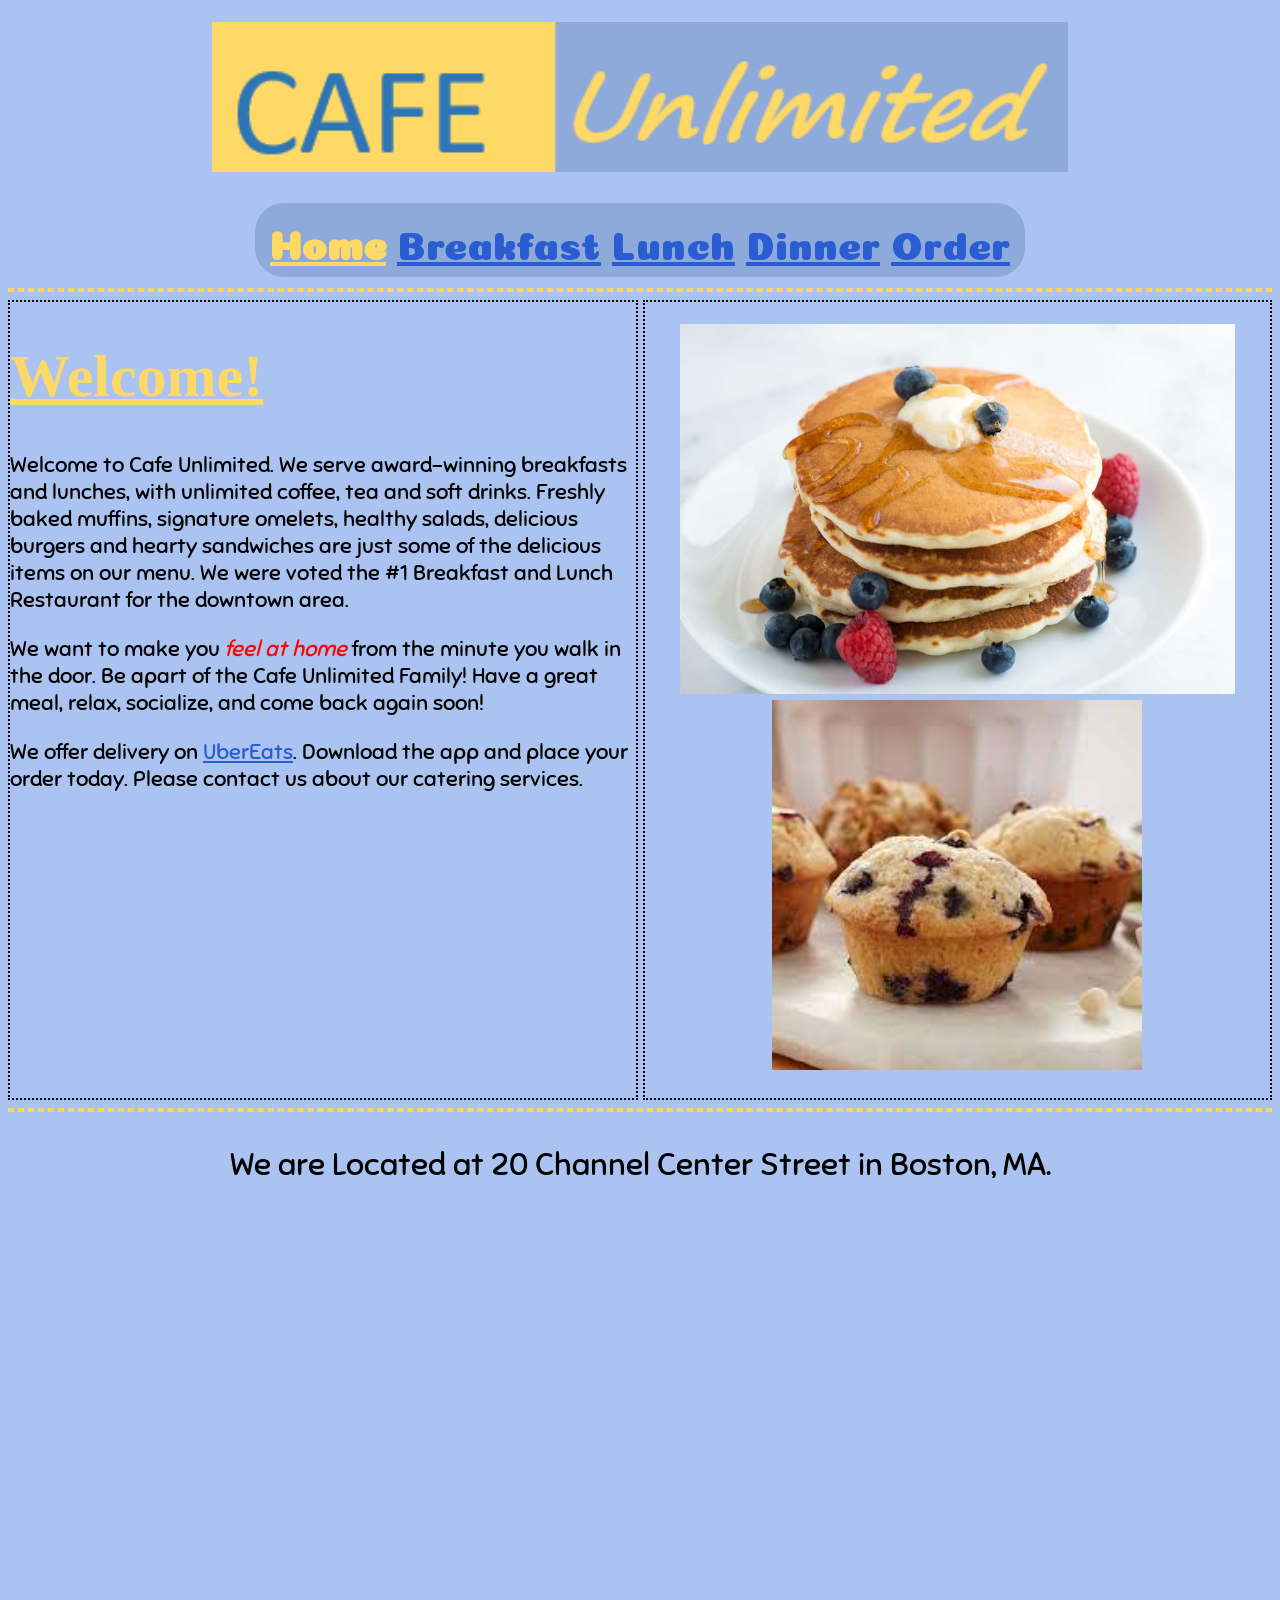
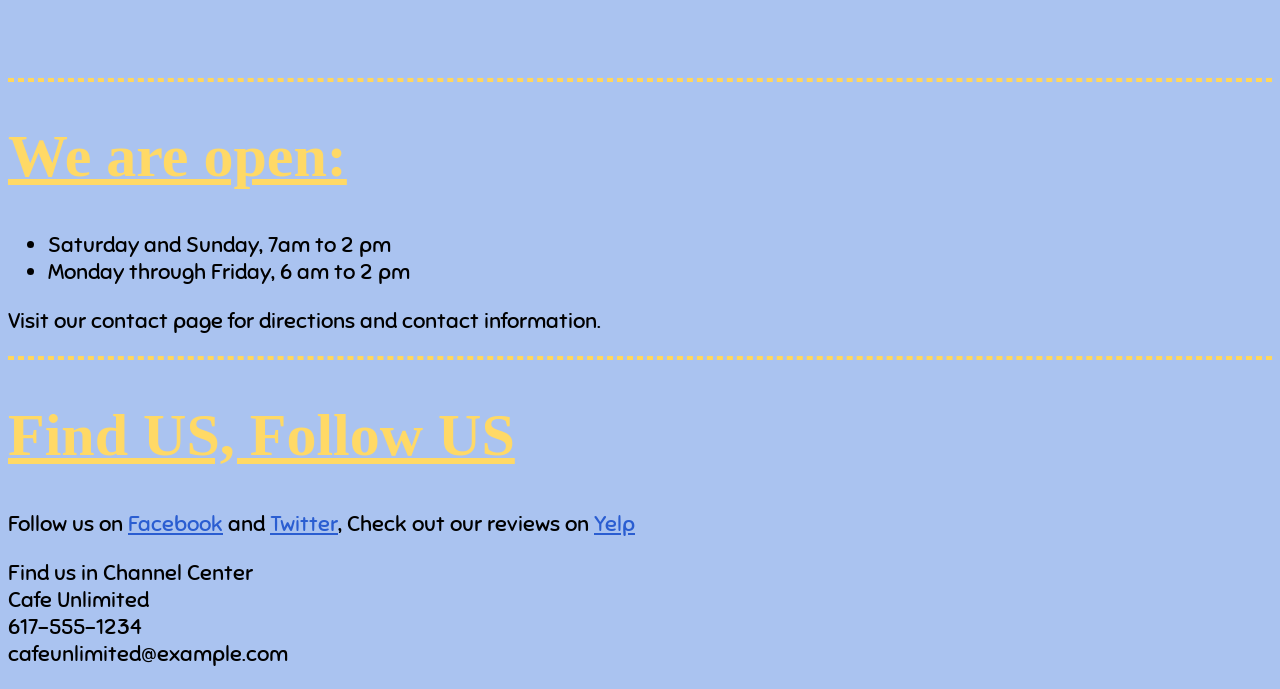
<file: index.html>
<!DOCTYPE html>
<html>

	<head>
		<link href="stylesheet.css" rel="stylesheet">
		<link rel="preconnect" href="https://fonts.googleapis.com">
		<link rel="preconnect" href="https://fonts.gstatic.com" crossorigin>
		<link href="https://fonts.googleapis.com/css2?family=Chewy&family=Coiny&family=League+Spartan:wght@100..900&family=Lilita+One&family=Sniglet:wght@400;800&display=swap" rel="stylesheet">
		<title>
			Cafe Unlimited - Home
		</title>
		<link rel="icon" type="image/jpg" href = "pancake.jpg">
	</head>

	<body>
		<div>
			<center>
			<p>
			<a href="index.html"><img id="Banner" src="banner.png" alt="Cafe_Unlimited_Banner"></a>
			</p>
			</center>
		</div>
		
		
		
		<center>
		<div class="nav">
			<b><a style="color: #FFD966;" href="index.html">Home</a></b>
			<a href = "breakfast.html">Breakfast</a>
			<a href= "lunch.html">Lunch</a>
			<a href= "dinner.html">Dinner</a>
			<a href= "order.html">Order</a></b>
		</div>
		</center>
		<hr>
		<div class="big_welcome">
			<div id="welcome_text">
				<h1>Welcome!</h1>
				<p>Welcome to Cafe Unlimited. We serve award-winning breakfasts and lunches, with unlimited coffee, tea and soft drinks. Freshly baked muffins, signature omelets, healthy salads, delicious burgers and hearty sandwiches are just some of the delicious items on our menu. We were voted the #1 Breakfast and Lunch Restaurant for the downtown area. </p>

				<p>We want to make you <i>feel at home</i>  from the minute you walk in the door. Be apart of the Cafe Unlimited Family! Have a great meal, relax, socialize, and come back again soon!</p>

				<p>We offer delivery on <a href="https://ubereast.com">UberEats</a>. Download the app and place your order today. Please contact us about our catering services. </p>
				
			</div>
			
			<div id="welcome_images">
				<center><p>
					<img id="Pancakes" src="Pancakes.jpg" alt="Pancakes">
					<img id="Muffins" src="muffins.jpg" alt="muffins">
				</p></center>
			</div>
		</div>
		<hr>
		<div class="map">
			<center><p style="font-size:32px;">We are Located at 20 Channel Center Street in Boston, MA.</p><center>
			<center><iframe src="https://www.google.com/maps/embed?pb=!1m18!1m12!1m3!1d2948.836342378522!2d-71.05408502336286!3d42.34601247119455!2m3!1f0!2f0!3f0!3m2!1i1024!2i768!4f13.1!3m3!1m2!1s0x89e37a7de82a1251%3A0xb79b53cf96e26c94!2s20%20Channel%20Center%20St%2C%20Boston%2C%20MA%2002210!5e0!3m2!1sen!2sus!4v1795023308344!5m2!1sen!2sus" width="600" height="450" style="border:0;" allowfullscreen="" loading="lazy" referrerpolicy="strict-origin-when-cross-origin"></iframe></center>
			<hr>
		</div>

		<div class="open">
			<h1>We are open:</h1>
			<ul>
				<li>Saturday and Sunday, 7am to 2 pm</li>
				<li>Monday through Friday, 6 am to 2 pm</li>
			</ul>
		</div>
		
		<div class="socials">
			<p>Visit our contact page for directions and contact information.</p>
			<hr>
			<h1>Find US, Follow US</h1>
			<p>Follow us on <a target="_blank" href="https://facebook.com"</a>Facebook</a> and <a target="_blank" href="https://twitter.com">Twitter</a>, Check out our reviews on <a target="_blank" href="https://yelp.com">Yelp</a></p>
		</div>
		
		<div class="contact">
			<p>Find us in Channel Center
			<br>
			Cafe Unlimited
			<br>
			617-555-1234
			<br>
			cafeunlimited@example.com</p>
		</div>

	</body>


</html>
</file>
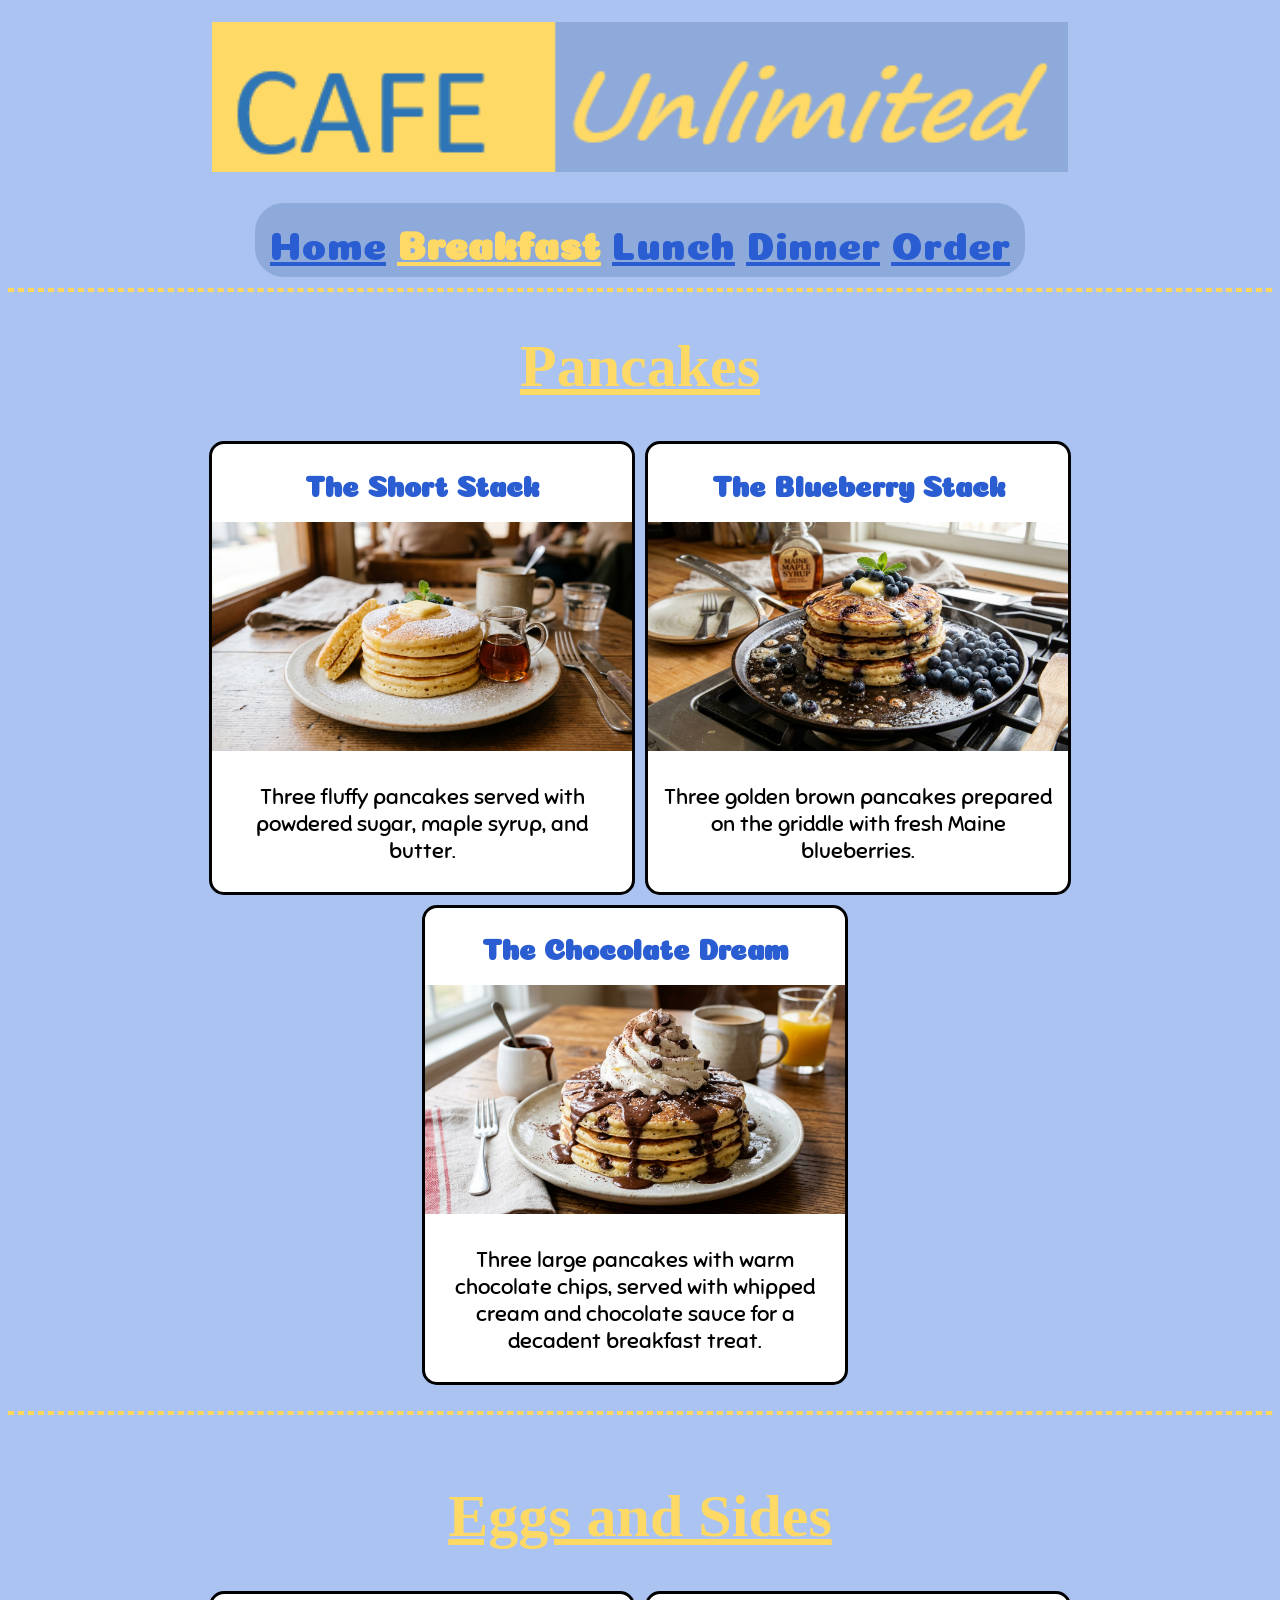
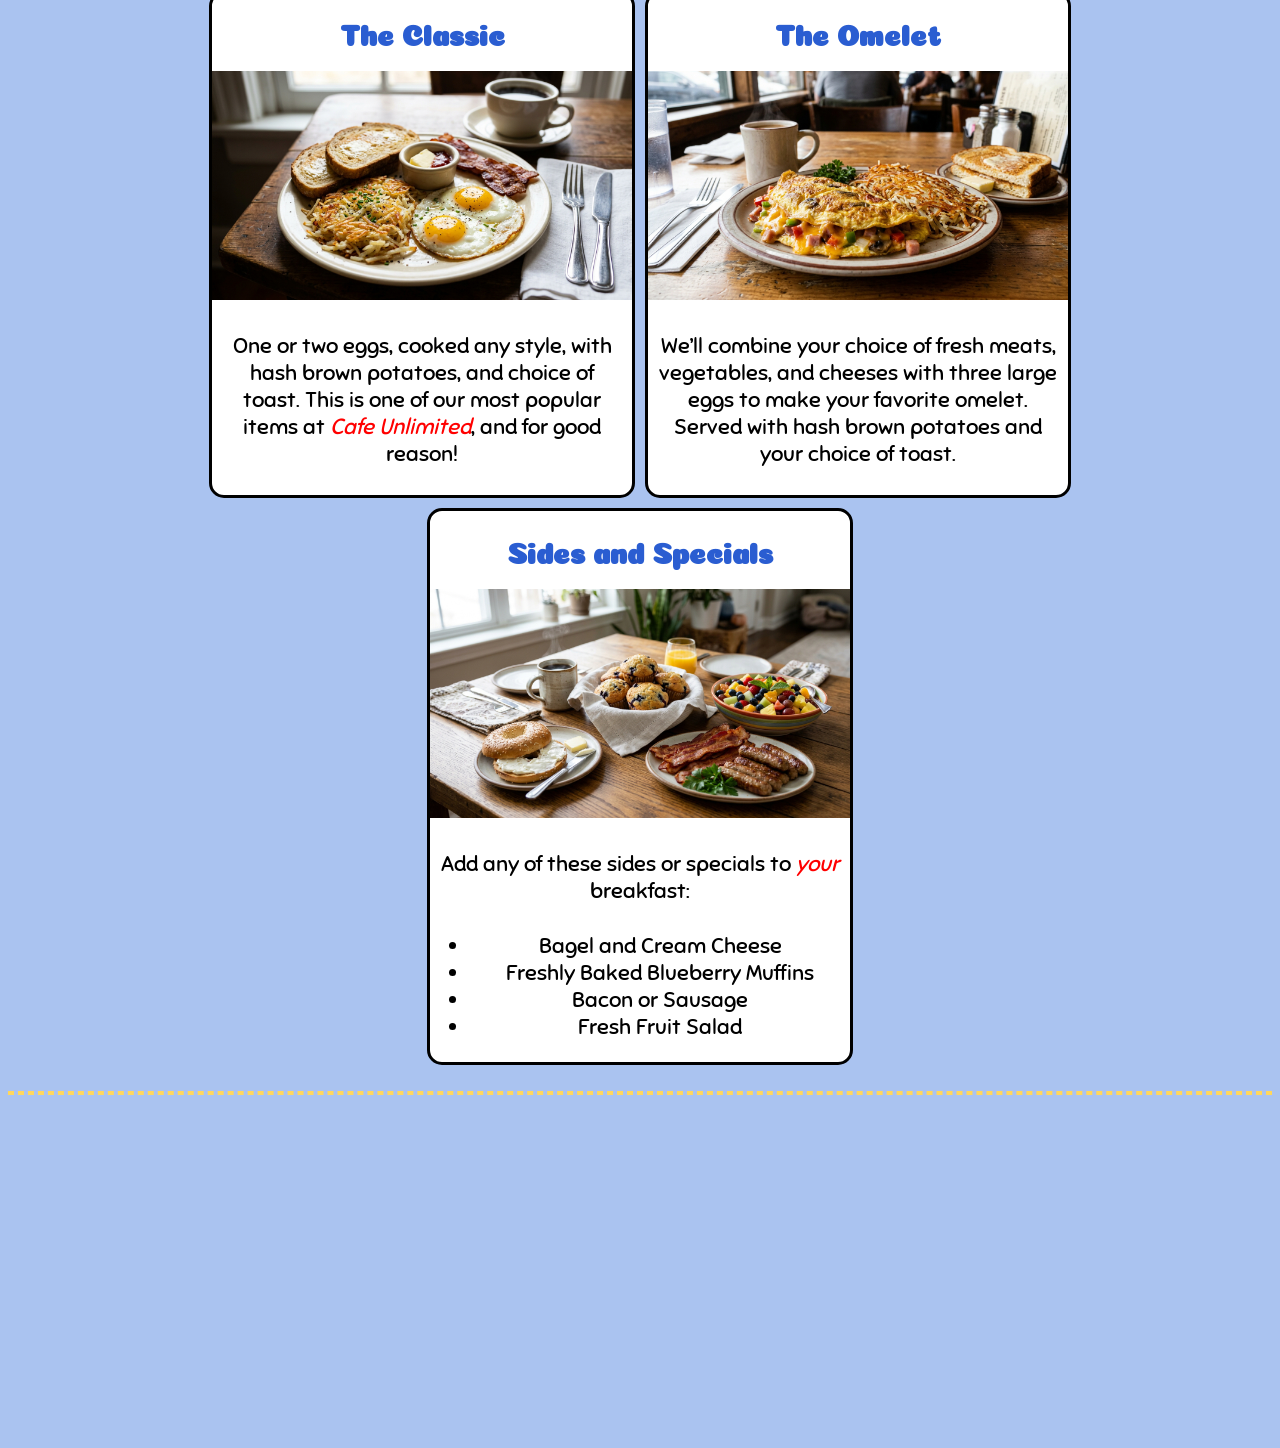
<file: breakfast.html>
<!DOCTYPE html>
<html>
	<head>
		<link href="stylesheet.css" rel="stylesheet">
		<link rel="preconnect" href="https://fonts.googleapis.com">
		<link rel="preconnect" href="https://fonts.gstatic.com" crossorigin>
		<link href="https://fonts.googleapis.com/css2?family=Chewy&family=Coiny&family=League+Spartan:wght@100..900&family=Lilita+One&family=Sniglet:wght@400;800&display=swap" rel="stylesheet">
		<title>Cafe Unlimited - Breakfast</title>
		<link rel="icon" type="image/jpg" href = "pancake.jpg">
	</head>
	
	<body>
		<center>
		<p>
			<a href="index.html"><img id="Banner" src="banner.png" alt="Cafe_Unlimited_Banner"></a>
		</p>
		
		<div class="nav">
			<a href="index.html">Home</a>
			<b><a style="color: #FFD966;" href = "breakfast.html">Breakfast</a></b>
			<a href= "lunch.html">Lunch</a>
			<a href= "dinner.html">Dinner</a>
			<a href= "order.html">Order</a></b>
		</div>
		<hr>

		
		<center><h1>Pancakes</h1></center>
		<center><div class="pancakes">
			<div id="short">
				<center><h2 id="short_title">The Short Stack</h2></center>
				<div>
					<img id="short_image" src="Short Stack.jpg" alt="Short Stack Image">
				</div>
				<p id="short_text">Three fluffy pancakes served with powdered sugar, maple syrup, and butter. </p>
			</div>

			<div id="blueberry">
				<center><h2 id="blueberry_title">The Blueberry Stack</h2></center>
				<div>
					<img id="blueberry_image" src="Blueberry Stack.jpg" alt="Blueberry Image">
				</div>
				<p id="blueberry_text">Three golden brown pancakes prepared on the griddle with fresh Maine blueberries.</p>
			</div>
			
			<div id="chocolate">
				<center><h2 id="chocolate_title">The Chocolate Dream</h2></center>
				<img id="chocolate_image" src="Chocolate Dream.jpg" alt="Chocolate Dream Image">
				<p id="chocolate_text">Three large pancakes with warm chocolate chips, served with whipped cream  and chocolate sauce for a decadent breakfast treat.</p>
			</div>
			<br>
		</div>
		<br>
		<hr>
		<br>
		<h1>Eggs and Sides</h1>
		
		<div class="eggs_and_sides">
			<div id="classic">
				<h2 id="classic_title">The Classic</h2>
				<img id="classic_image" src="Classic.jpg" alt="Classic Image">
				<p id="classic_text">One or two eggs, cooked any style, with hash brown potatoes, and choice of toast. This is one of our most popular items at <i>Cafe Unlimited</i>, and for good reason!</p>
			</div>
			
			<div id="omelet">
				<h2 id="omelet_title">The Omelet</h2>
				<img id="omelet_image" src="Omelet.jpg" alt="Omelet Image">
				<p id="omelet_text">We’ll combine your choice of fresh meats, vegetables, and cheeses with three large eggs to make your favorite omelet. Served with hash brown potatoes and your choice of toast.</p>
			</div>
			
			<div id="sides">
				<h2 id="sides_title">Sides and Specials</h2>
				<img  id="sides_image" src="Sides.jpg" alt="Sides Image">
				<p id="sides_text">Add any of these sides or specials to <i>your</i> breakfast:</p>
					<ul>
						<li id="bagel_text">Bagel and Cream Cheese</li>
						<li id="muffins_text">Freshly Baked Blueberry Muffins</li>
						<li id="bacon_or_sausage">Bacon or Sausage</li>
						<li id="salad">Fresh Fruit Salad</li>
					</ul>
			</div>
		</div>
		
		<br>
		<hr>
		<br>
		<div>
			<iframe width="560" height="315" src="https://www.youtube.com/embed/BPl7D20F2mE?si=XDCH9va1Ebq1F5PP" title="YouTube video player" frameborder="0" allow="accelerometer; autoplay; clipboard-write; encrypted-media; gyroscope; picture-in-picture; web-share" referrerpolicy="strict-origin-when-cross-origin" allowfullscreen></iframe>
		</div>
	</body>
</html>
</file>
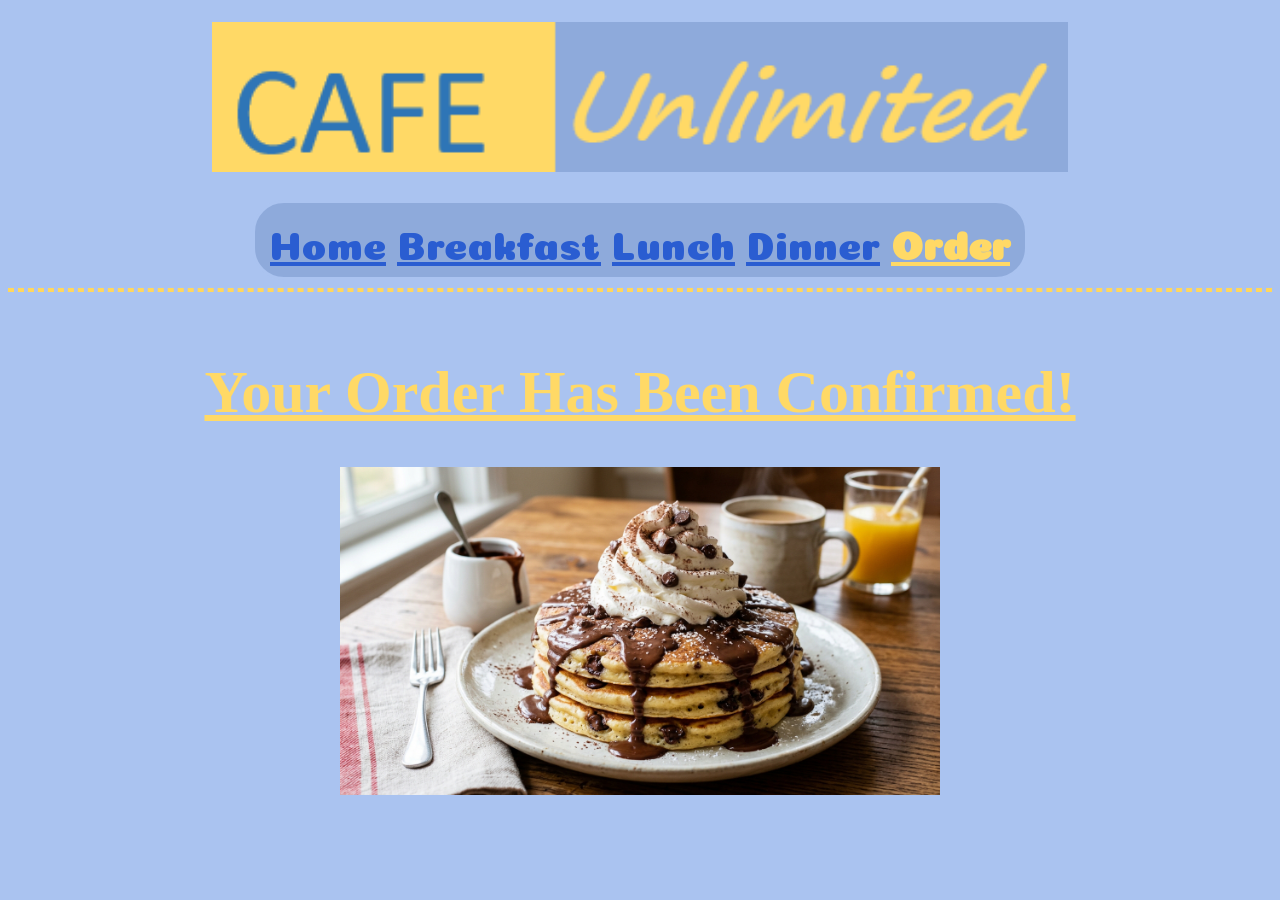
<file: confirmation.html>
<!DOCTYPE html>
<html>
	<head>
		<link href="stylesheet.css" rel="stylesheet">
		<link rel="preconnect" href="https://fonts.googleapis.com">
		<link rel="preconnect" href="https://fonts.gstatic.com" crossorigin>
		<link href="https://fonts.googleapis.com/css2?family=Chewy&family=Coiny&family=League+Spartan:wght@100..900&family=Lilita+One&family=Sniglet:wght@400;800&display=swap" rel="stylesheet">
		<title>Cafe Unlimited - Confirmation</title>
		<link rel="icon" type="image/jpg" href = "pancake.jpg">
	</head>
	
	<body>
		<center>
		<p>
			<a href="index.html"><img id="Banner" src="banner.png" alt="Cafe_Unlimited_Banner"></a>
		</p>
		
		<div class="nav">
			<a href="index.html">Home</a>
			<a href= "breakfast.html">Breakfast</a>
			<a href= "lunch.html">Lunch</a>
			<a href= "dinner.html">Dinner</a></b>
            <b><a style="color: #FFD966;" href= "order.html">Order</a></b>
		</div>
		<hr>
        </center>
        <br>

        <center><h1>Your Order Has Been Confirmed!</h1>
        <img style="width:600px;" src="Chocolate Dream.jpg" alt="chocolate dream image"></center>
    </body>
</html>
</file>
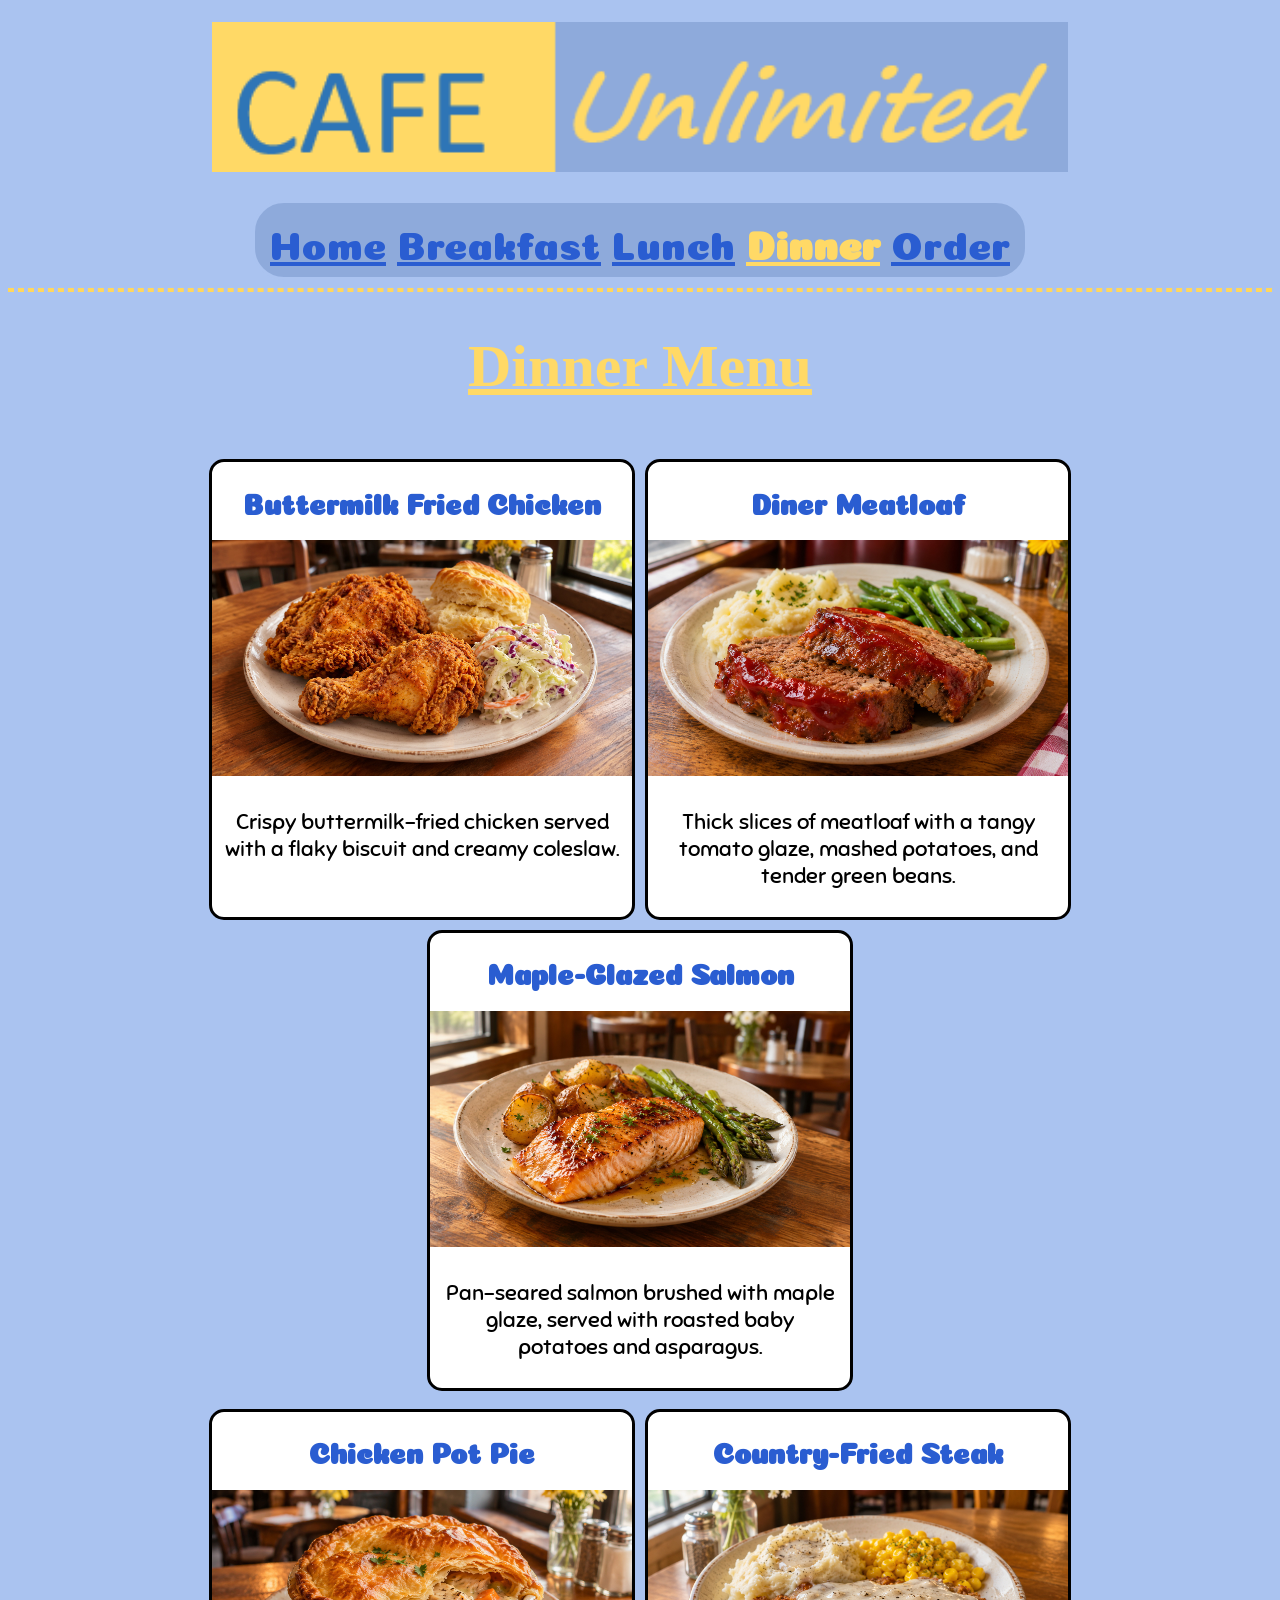
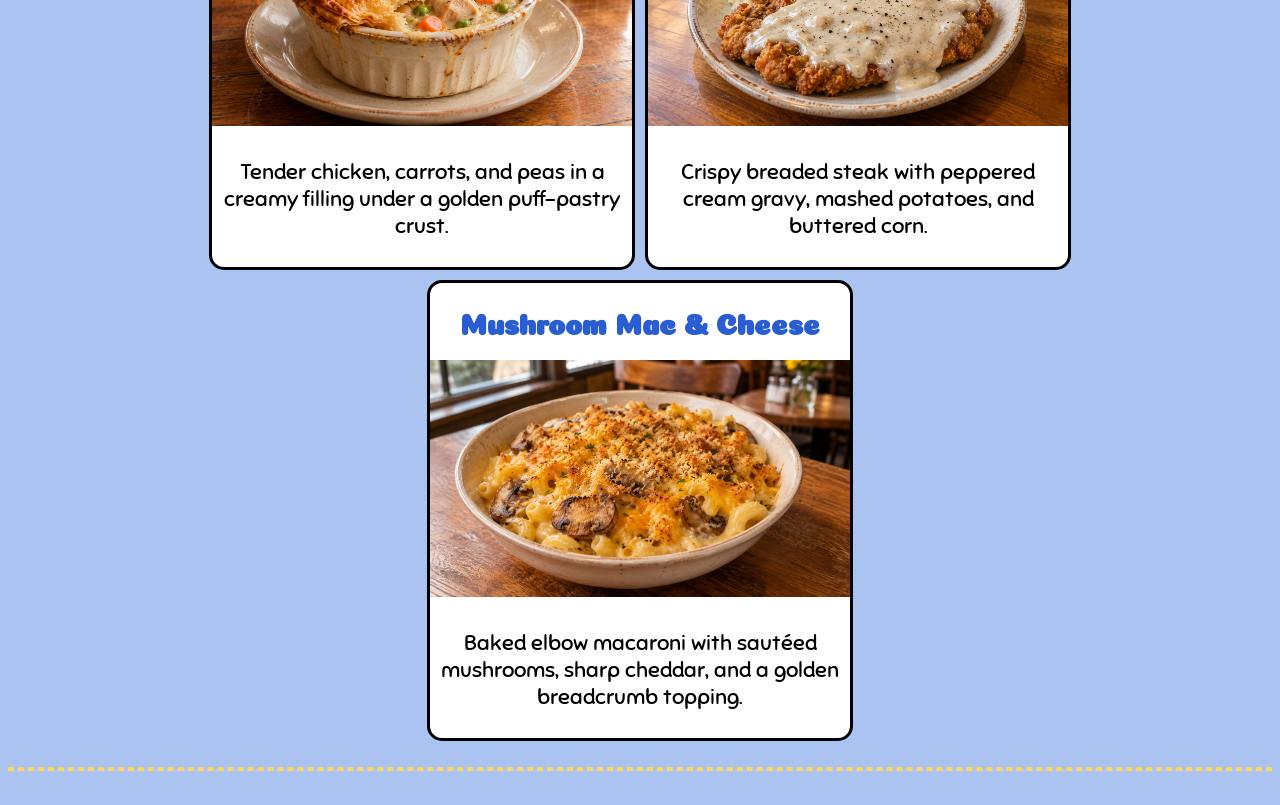
<file: dinner.html>
<!DOCTYPE html>
<html>
	<head>
		<link href="stylesheet.css" rel="stylesheet">
		<link rel="preconnect" href="https://fonts.googleapis.com">
		<link rel="preconnect" href="https://fonts.gstatic.com" crossorigin>
		<link href="https://fonts.googleapis.com/css2?family=Chewy&family=Coiny&family=League+Spartan:wght@100..900&family=Lilita+One&family=Sniglet:wght@400;800&display=swap" rel="stylesheet">
		<title>Cafe Unlimited - Dinner</title>
		<link rel="icon" type="image/jpg" href = "pancake.jpg">
	</head>
	
	<body>
		<center>
		<p>
			<a href="index.html"><img id="Banner" src="banner.png" alt="Cafe_Unlimited_Banner"></a>
		</p>
		
		<div class="nav">
			<a href="index.html">Home</a>
			<a href= "breakfast.html">Breakfast</a>
			<a href= "lunch.html">Lunch</a>
			<b><a style="color: #FFD966;" href= "dinner.html">Dinner</a></b>
			<a href= "order.html">Order</a></b>
		</div>
		<hr>
		


		<center><h1>Dinner Menu</h1></center>

		<br>
		<div class="dinner1">
			<div id="fried_chicken">
				<h2 id="fried_chicken_title">Buttermilk Fried Chicken</h2>
				<img id="fried_chicken_image" src="buttermilk-fried-chicken.jpg" alt="Buttermilk Fried Chicken Image">
				<p id="fried_chicken_text">Crispy buttermilk-fried chicken served with a flaky biscuit and creamy coleslaw.</p>
			</div>

			<div id="meatloaf">
				<h2 id="meatloaf_title">Diner Meatloaf</h2>
				<img id="meatloaf_image" src="diner-meatloaf.jpg" alt="Diner Meatloaf Image">
				<p id="meatloaf_text">Thick slices of meatloaf with a tangy tomato glaze, mashed potatoes, and tender green beans.</p>
			</div>

			<div id="salmon">
				<h2 id="salmon_title">Maple-Glazed Salmon</h2>
				<img id="salmon_image" src="maple-glazed-salmon.jpg" alt="Maple-Glazed Salmon Image">
				<p id="salmon_text">Pan-seared salmon brushed with maple glaze, served with roasted baby potatoes and asparagus.</p>
			</div>
		</div>

		<br>

		<div class="dinner2">
			<div id="pot_pie">
				<h2 id="pot_pie_title">Chicken Pot Pie</h2>
				<img id="pot_pie_image" src="chicken-pot-pie.jpg" alt="Chicken Pot Pie Image">
				<p id="pot_pie_text">Tender chicken, carrots, and peas in a creamy filling under a golden puff-pastry crust.</p>
			</div>

			<div id="steak">
				<h2 id="steak_title">Country-Fried Steak</h2>
				<img id="steak_image" src="country-fried-steak.jpg" alt="Country-Fried Steak Image">
				<p id="steak_text">Crispy breaded steak with peppered cream gravy, mashed potatoes, and buttered corn.</p>
			</div>

			<div id="mac">
				<h2 id="mac_title">Mushroom Mac &amp; Cheese</h2>
				<img id="mac_image" src="mushroom-mac-and-cheese.jpg" alt="Mushroom Mac &amp; Cheese Image">
				<p id="mac_text">Baked elbow macaroni with sautéed mushrooms, sharp cheddar, and a golden breadcrumb topping.</p>
			</div>
		</div>
		
		<br>
		<hr>
		<br>
	</body>
</html>
</file>
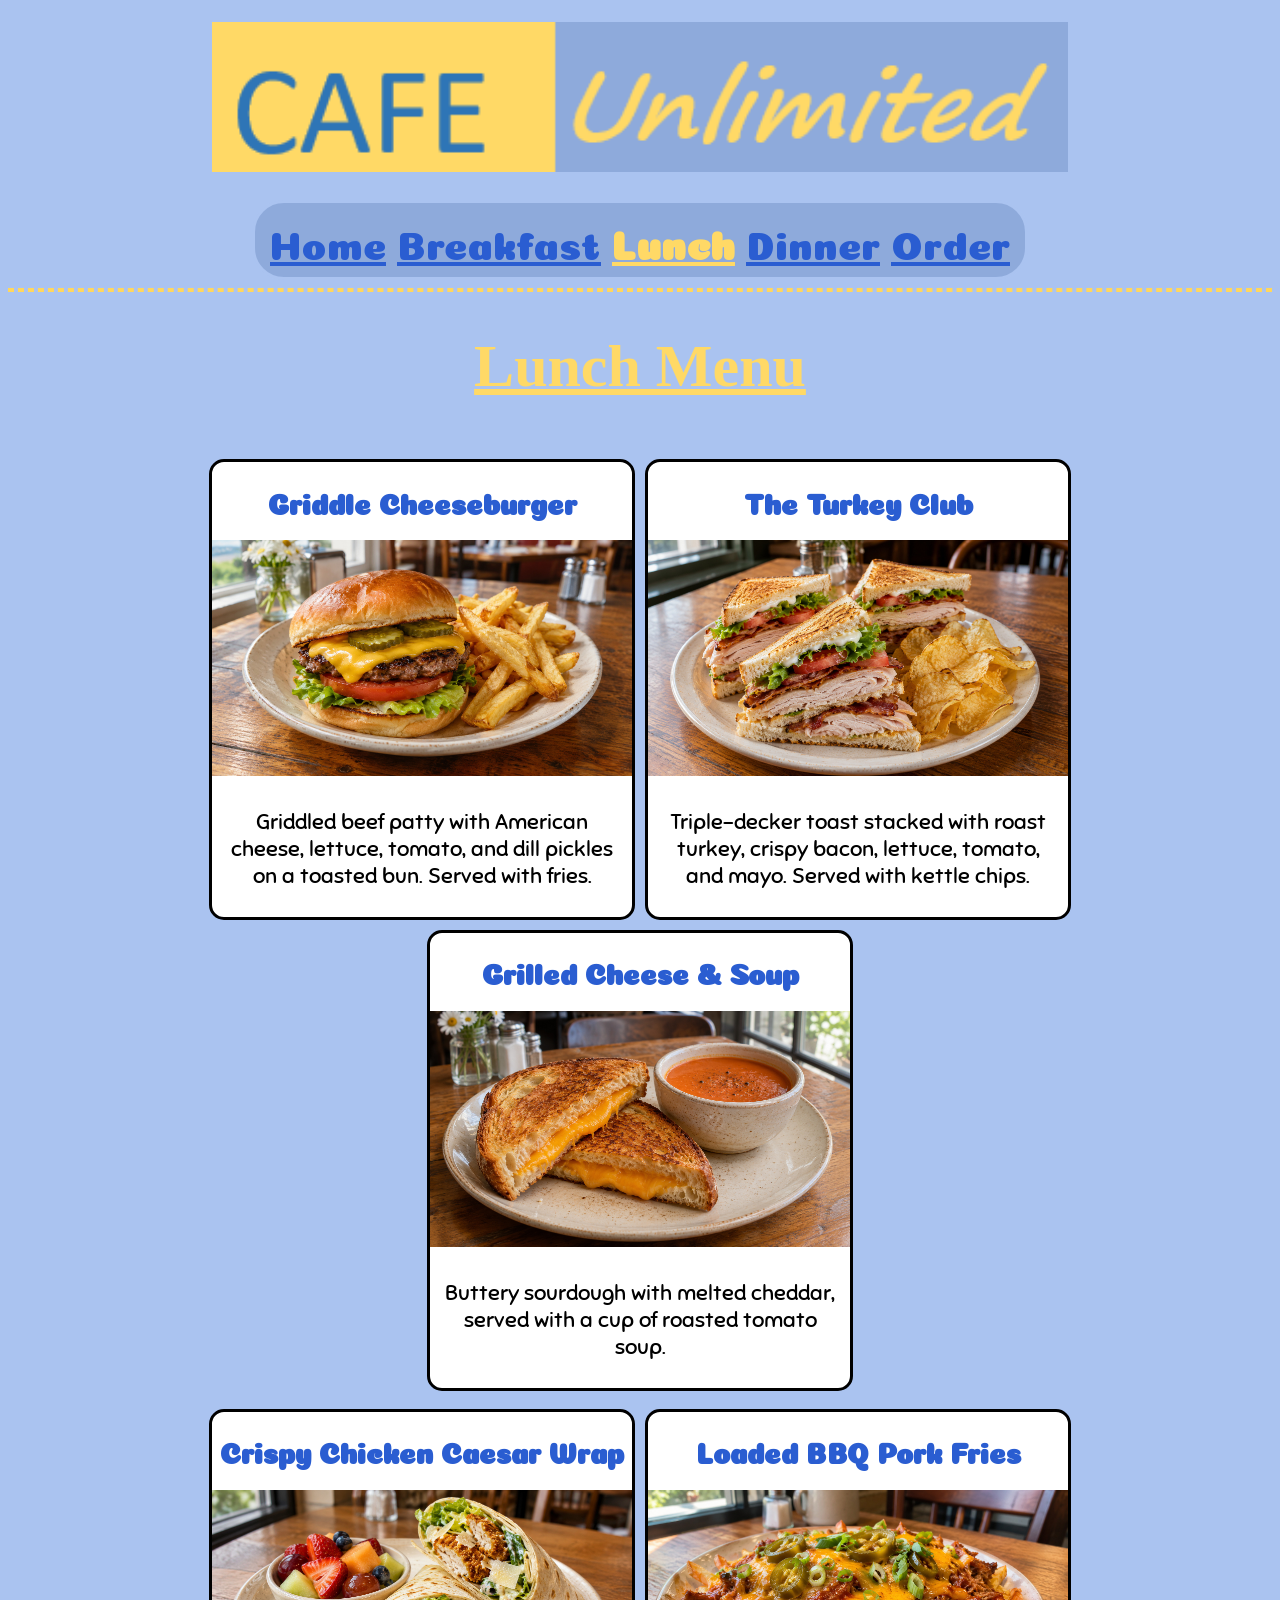
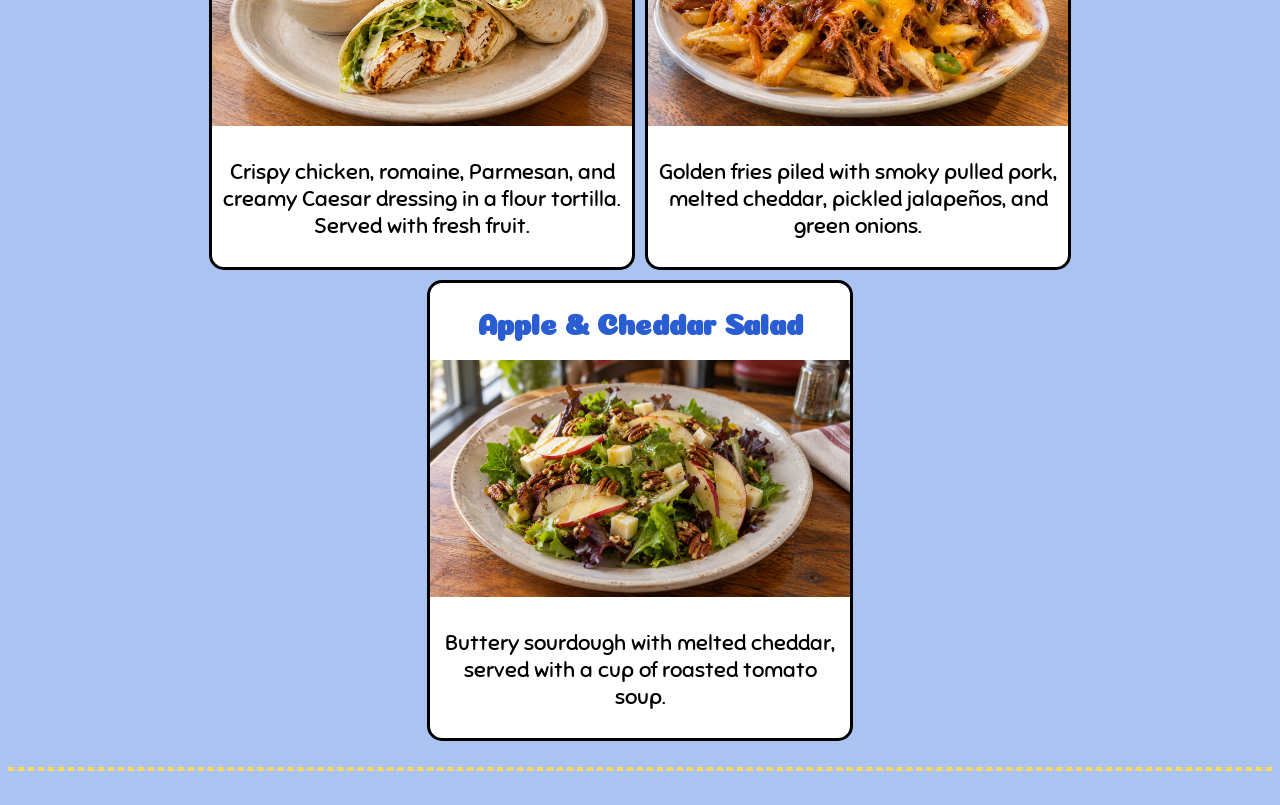
<file: lunch.html>
<!DOCTYPE html>
<html>
	<head>
		<link href="stylesheet.css" rel="stylesheet">
		<link rel="preconnect" href="https://fonts.googleapis.com">
		<link rel="preconnect" href="https://fonts.gstatic.com" crossorigin>
		<link href="https://fonts.googleapis.com/css2?family=Chewy&family=Coiny&family=League+Spartan:wght@100..900&family=Lilita+One&family=Sniglet:wght@400;800&display=swap" rel="stylesheet">
		<title>Cafe Unlimited - Lunch</title>
		<link rel="icon" type="image/jpg" href = "pancake.jpg">
	</head>
	
	<body>
		<center>
		<p>
			<a href="index.html"><img id="Banner" src="banner.png" alt="Cafe_Unlimited_Banner"></a>
		</p>
		
		<div class="nav">
			<a href="index.html">Home</a>
			<a href = "breakfast.html">Breakfast</a>
			<b><a style="color: #FFD966;" href= "lunch.html">Lunch</a></b>
			<a href= "dinner.html">Dinner</a>
			<a href= "order.html">Order</a></b>
		</div>
		<hr>
		


		<center><h1>Lunch Menu</h1></center>

		<br>
		<div class="lunch1">
			<div id="griddle">
				<h2 id="griddle_title">Griddle Cheeseburger</h2>
				<img id="griddle_image" src="griddle-cheeseburger.jpg" alt="Griddle Cheeseburger Image">
				<p id="griddle_text">Griddled beef patty with American cheese, lettuce, tomato, and dill pickles on a toasted bun. Served with fries.</p>
			</div>
			
			<div id="turkey">
				<h2 id="turkey_title">The Turkey Club</h2>
				<img id="turkey_image" src="turkey-club.jpg" alt="Turkey Club Image">
				<p id="turkey_text">Triple-decker toast stacked with roast turkey, crispy bacon, lettuce, tomato, and mayo. Served with kettle chips.</p>
			</div>
			
			<div id="cheese">
				<h2 id="cheese_title">Grilled Cheese & Soup</h2>
				<img id="cheese_image" src="grilled-cheese-and-tomato-soup.jpg" alt="Grilled Cheese Image">
				<p id="cheese_text">Buttery sourdough with melted cheddar, served with a cup of roasted tomato soup.</p>
			</div>
		</div>
		<br>
		<div class="lunch2">
			<div id="caesar">
				<h2 id="caesar_title">Crispy Chicken Caesar Wrap</h2>
				<img id="caesar_image" src="crispy-chicken-caesar-wrap.jpg" alt="Crispy Chicken Caesar Wrap Image">
				<p id="caesar_text">Crispy chicken, romaine, Parmesan, and creamy Caesar dressing in a flour tortilla. Served with fresh fruit.</p>
			</div>
			
			<div id="BBQ">
				<h2 id="BBQ_title">Loaded BBQ Pork Fries</h2>
				<img id="BBQ_image" src="loaded-bbq-pork-fries.jpg" alt="Loaded BBQ Pork Fries Image">
				<p id="BBQ_text">Golden fries piled with smoky pulled pork, melted cheddar, pickled jalapeños, and green onions.</p>
			</div>
			
			<div id="salad">
				<h2 id="salad_title">Apple & Cheddar Salad</h2>
				<img id="salad_image" src="apple-and-cheddar-salad.jpg" alt="Apple & Cheddar Salad Image">
				<p id="salad_text">Buttery sourdough with melted cheddar, served with a cup of roasted tomato soup.</p>
			</div>
		</div>
		
		<br>
		<hr>
		<br>
	</body>
</html>
</file>
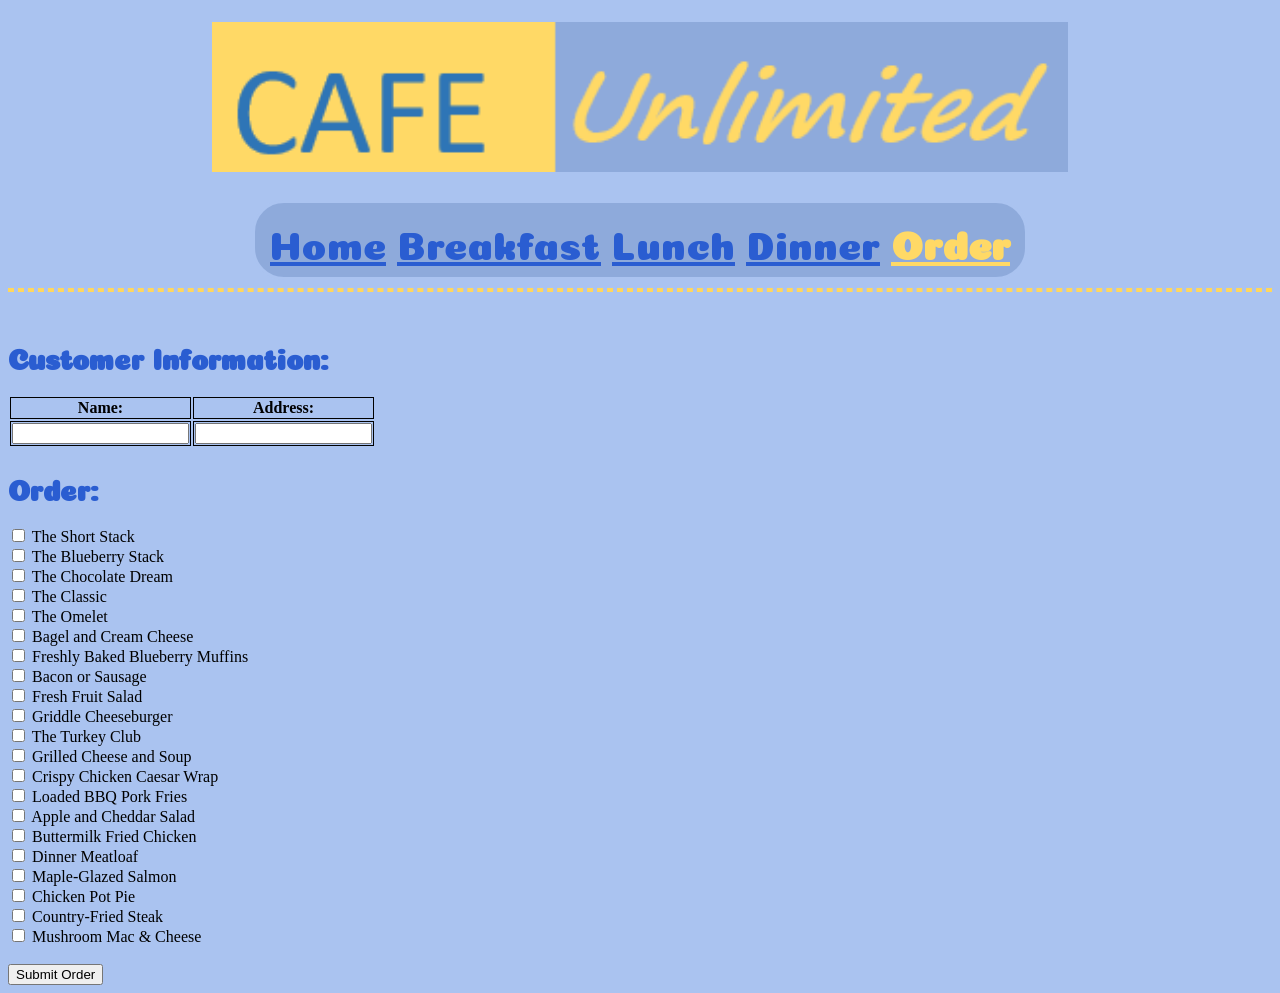
<file: order.html>
<!DOCTYPE html>
<html>
	<head>
		<link href="stylesheet.css" rel="stylesheet">
		<link rel="preconnect" href="https://fonts.googleapis.com">
		<link rel="preconnect" href="https://fonts.gstatic.com" crossorigin>
		<link href="https://fonts.googleapis.com/css2?family=Chewy&family=Coiny&family=League+Spartan:wght@100..900&family=Lilita+One&family=Sniglet:wght@400;800&display=swap" rel="stylesheet">
		<title>Cafe Unlimited - Order</title>
		<link rel="icon" type="image/jpg" href = "pancake.jpg">
	</head>
	
	<body>
		<center>
		<p>
			<a href="index.html"><img id="Banner" src="banner.png" alt="Cafe_Unlimited_Banner"></a>
		</p>
		
		<div class="nav">
			<a href="index.html">Home</a>
			<a href= "breakfast.html">Breakfast</a>
			<a href= "lunch.html">Lunch</a>
			<a href= "dinner.html">Dinner</a></b>
            <b><a style="color: #FFD966;" href= "order.html">Order</a></b>
		</div>
		<hr>
        </center>
        <br>
        <form>
            <h2>Customer Information: </h2>
            <table>
                <tr>
                    <th style="border: 1px solid black;">Name:</th>
                    <th style="border: 1px solid black;">Address:</th>
                </tr>

                <tr>
                    <td style="border: 1px solid black;"><input type="text"></td>
                    <td style="border: 1px solid black;"><input type="text"></td>
            </table>
            <h2>Order: </h2>
            <div id="breakfast_order">
                <input type="checkbox">
                <label>The Short Stack</label>
                <br>
                <input type="checkbox">
                <label>The Blueberry Stack</label>
                <br>
                <input type="checkbox">
                <label>The Chocolate Dream</label>
                <br>
                <input type="checkbox">
                <label>The Classic</label>
                <br>
                <input type="checkbox">
                <label>The Omelet</label>
                <br>
                <input type="checkbox">
                <label>Bagel and Cream Cheese</label>
                <br>
                <input type="checkbox">
                <label>Freshly Baked Blueberry Muffins</label>
                <br>
                <input type="checkbox">
                <label>Bacon or Sausage</label>
                <br>
                <input type="checkbox">
                <label>Fresh Fruit Salad</label>
            </div>

            <div id="lunch_order">
                <input type="checkbox">
                <label>Griddle Cheeseburger</label>
                <br>
                <input type="checkbox">
                <label>The Turkey Club</label>
                <br>
                <input type="checkbox">
                <label>Grilled Cheese and Soup</label>
                <br>
                <input type="checkbox">
                <label>Crispy Chicken Caesar Wrap</label>
                <br>
                <input type="checkbox">
                <label>Loaded BBQ Pork Fries</label>
                <br>
                <input type="checkbox">
                <label>Apple and Cheddar Salad</label>
            </div>
            
            <div id="dinner_order">
                <input type="checkbox">
                <label>Buttermilk Fried Chicken</label>
                <br>
                <input type="checkbox">
                <label>Dinner Meatloaf</label>
                <br>
                <input type="checkbox">
                <label>Maple-Glazed Salmon</label>
                <br>
                <input type="checkbox">
                <label>Chicken Pot Pie</label>
                <br>
                <input type="checkbox">
                <label>Country-Fried Steak</label>
                <br>
                <input type="checkbox">
                <label>Mushroom Mac & Cheese</label>
            </div>
            <br>
            <div>
                <a href="confirmation.html"><button type="button">Submit Order</button></a>
            </div>
        </form>
		

	</body>
</html>
</file>
<file: stylesheet.css>
.nav {
	border: 3px solid #aac3f0;
	width: fit-content;
	align-items: center;
	background-color: #8eaadb;
	border-radius: 32px;
	font-size: 40px;
	font-family: Coiny;
	padding:15px;
}
hr {
	border: 2px dashed #ffd75d;
	
}
#Banner {
	height:150px;
}
#Pancakes {
	height: 370px;
}

#Muffins {
	height: 370px;
}

.big_welcome {
	display: flex;
	gap: 5px;
}

#welcome_text {
	border: 2px dotted black;
	width: 50%;
	display: inline-block;
}

#welcome_images {
	display: flex;
	border: 2px dotted black;
	width: 50%;
}


body {
	background-color:#aac3f0;
}

p,ul,li {
	font-family: "Sniglet";
	font-size: 22px;
}
h2 {
	font-family: "Coiny";
	font-weight: 5px;
	font-size:28px;
	color: #2a5dd1;;
}

h1 {
	font-family: "Chewy";
	font-weight: 5px;
	text-decoration: underline;
	font-size: 60px;
	color: #FFD966;
	
}
i {
	color: red;
}

a {
	color: #2a5dd1;
}

/*PANCAKES*/
	.pancakes {
		display: flex;
		flex-wrap: wrap;
		gap: 10px;
		align-items: stretch;
		justify-content: center;
	}

	.pancakes img {
		width: 100%;
		padding: 0px;
	}

	.pancakes p{
		width: 400px;
		text-align: center;
		padding: 6px;
	}

	.pancakes > div {
		border: 3px solid black;
		display: inline-block;
		background-color: white;
		border-radius: 15px;
		width: 420px;
		overflow:hidden;
	}
/*---------------------------------------------------------------------*/

/*EGGS*/
	.eggs_and_sides {
		display: flex;
		flex-wrap: wrap;
		gap: 10px;
		align-items: stretch;
		justify-content: center;
	}

	.eggs_and_sides img {
		width: 100%;
		padding:0px;	
	}

	.eggs_and_sides p{
		width: 400px;
		text-align: center;
		padding: 6px;
	}

	.eggs_and_sides > div {
		border: 3px solid black;
		display: inline-block;
		background-color: white;
		border-radius: 15px;
		width: 420px;
		overflow:hidden;
	}
/*---------------------------------------------------------------------*/

/*LUNCH1*/
	.lunch1 {
		display: flex;
		flex-wrap: wrap;
		gap: 10px;
		align-items: stretch;
		justify-content: center;
	}

	.lunch1 img {
		width: 100%;
		padding:0px;	
	}

	.lunch1 p{
		width: 400px;
		text-align: center;
		padding: 6px;
	}

	.lunch1 > div {
		border: 3px solid black;
		display: inline-block;
		background-color: white;
		border-radius: 15px;
		width: 420px;
		overflow:hidden;
	}
/*---------------------------------------------------------------------*/

/*LUNCH2*/
	.lunch2 {
		display: flex;
		flex-wrap: wrap;
		gap: 10px;
		align-items: stretch;
		justify-content: center;
	}

	.lunch2 img {
		width: 100%;
		padding:0px;	
	}

	.lunch2 p{
		width: 400px;
		text-align: center;
		padding: 6px;
	}

	.lunch2 > div {
		border: 3px solid black;
		display: inline-block;
		background-color: white;
		border-radius: 15px;
		width: 420px;
		overflow:hidden;
	}
/*---------------------------------------------------------------------*/

/*DINNER1*/
	.dinner1 {
		display: flex;
		flex-wrap: wrap;
		gap: 10px;
		align-items: stretch;
		justify-content: center;
	}

	.dinner1 img {
		width: 100%;
		padding:0px;	
	}

	.dinner1 p{
		width: 400px;
		text-align: center;
		padding: 6px;
	}

	.dinner1 > div {
		border: 3px solid black;
		display: inline-block;
		background-color: white;
		border-radius: 15px;
		width: 420px;
		overflow:hidden;
	}
/*---------------------------------------------------------------------*/

/*DINNER2*/
	.dinner2 {
		display: flex;
		flex-wrap: wrap;
		gap: 10px;
		align-items: stretch;
		justify-content: center;
	}

	.dinner2 img {
		width: 100%;
		padding:0px;	
	}

	.dinner2 p{
		width: 400px;
		text-align: center;
		padding: 6px;
	}

	.dinner2 > div {
		border: 3px solid black;
		display: inline-block;
		background-color: white;
		border-radius: 15px;
		width: 420px;
		overflow:hidden;
	}
/*---------------------------------------------------------------------*/

#lunch_order,#breakfast_order,#dinner_order{
	text-align: left;
}
</file>
